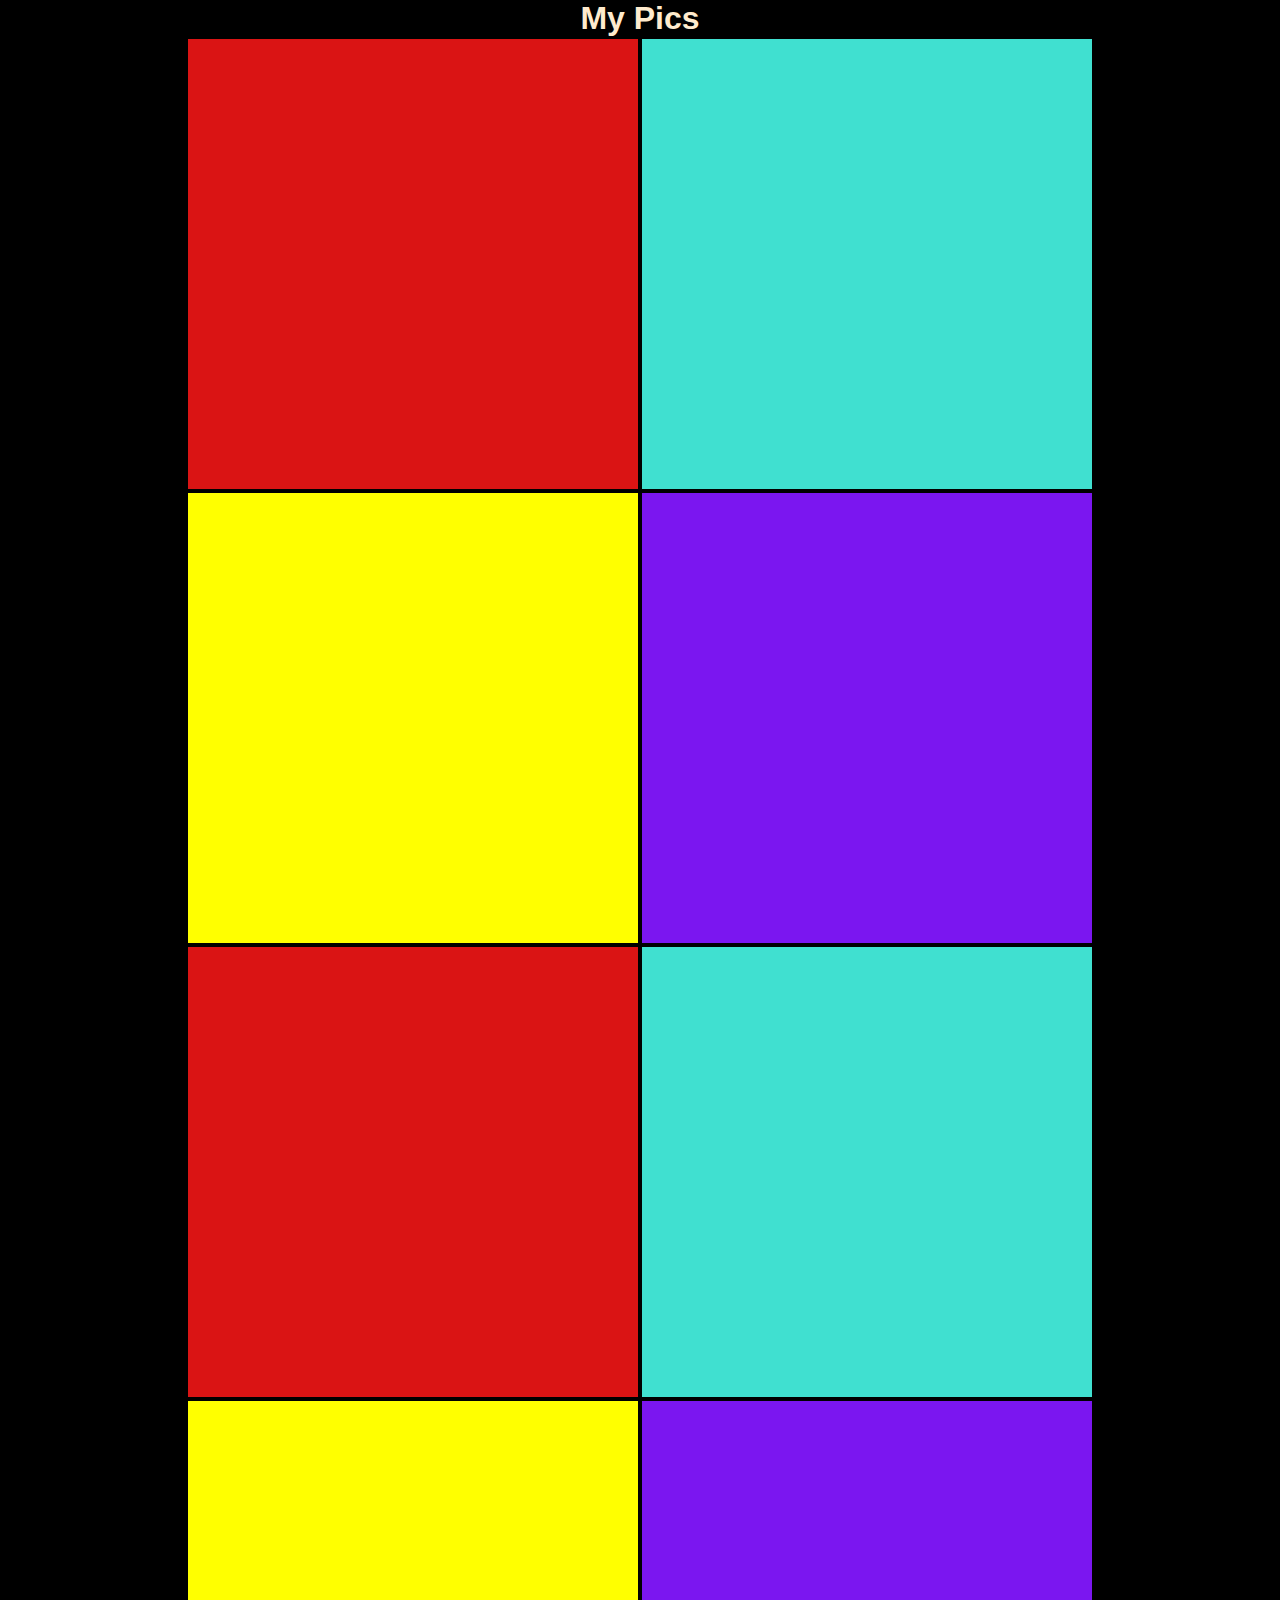
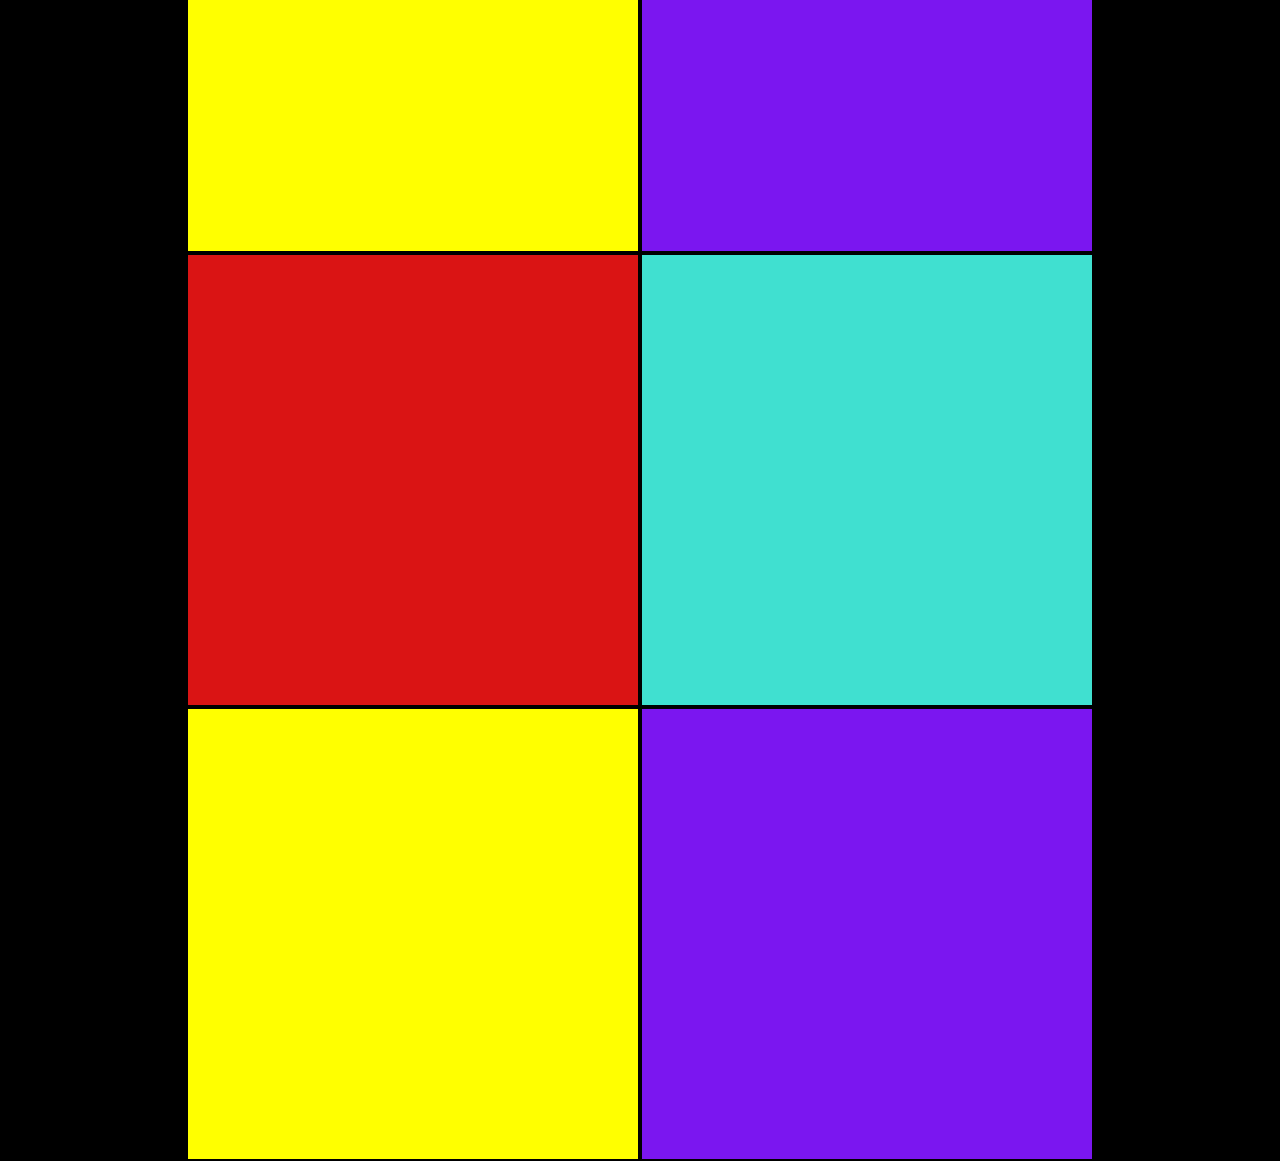
<file: me.html>
<!DOCTYPE html>
<html lang="en">
<head>
    <meta charset="UTF-8">
    <meta http-equiv="X-UA-Compatible" content="IE=edge">
    <meta name="viewport" content="width=device-width, initial-scale=1.0">
    <title>Document</title>
    <link rel="stylesheet" href="me.css">
</head>
<body>

    <h1> My Pics</h1>
    <div class="con">
       
        
        <div class="b1"></div>
        <div class="b2"></div>
        <div class="b3"></div>
        <div class="b4"></div>
        
    
       
        
        <div class="b1"></div>
        <div class="b2"></div>
        <div class="b3"></div>
        <div class="b4"></div>
        <div class="b1"></div>
        <div class="b2"></div>
        <div class="b3"></div>
        <div class="b4"></div>
        
        
    </div>
</body>
</html>
</file>
<file: me.css>
*{
    margin: 0;
    padding: 0;
}
.con{
    display: flex;
    flex-wrap:wrap;
    height: 100%;
    width: 100%;
    background-color: rgb(0, 0, 0);
    justify-content:center;
    align-items:center;
    align-content: center;
   
}
h1{
    z-index: 1; 
    font-size: 2rem;
    text-decoration: initial;
    font-family:sans-serif;
    display: flex;
    justify-content: center;
    font-weight: 1rem;
    background-color: black;
    color: blanchedalmond;
}
    
.b1{
    background-color: rgb(218, 20, 20);
    border: 2px solid black ;
    width: 50vh;
    height: 50vh;
    

}
.b2{
    border: 2px solid black ;
    background-color: turquoise;
    width: 50vh;
    height: 50vh;
   
}
.b3{
    border: 2px solid black ;
    background-color: yellow;
    width: 50vh;
   
    height: 50vh;
}
.b4{
    border: 2px solid black ;
    background-color: rgb(123, 22, 240);
    width: 50vh;
  
    height: 50vh;
}
</file>
